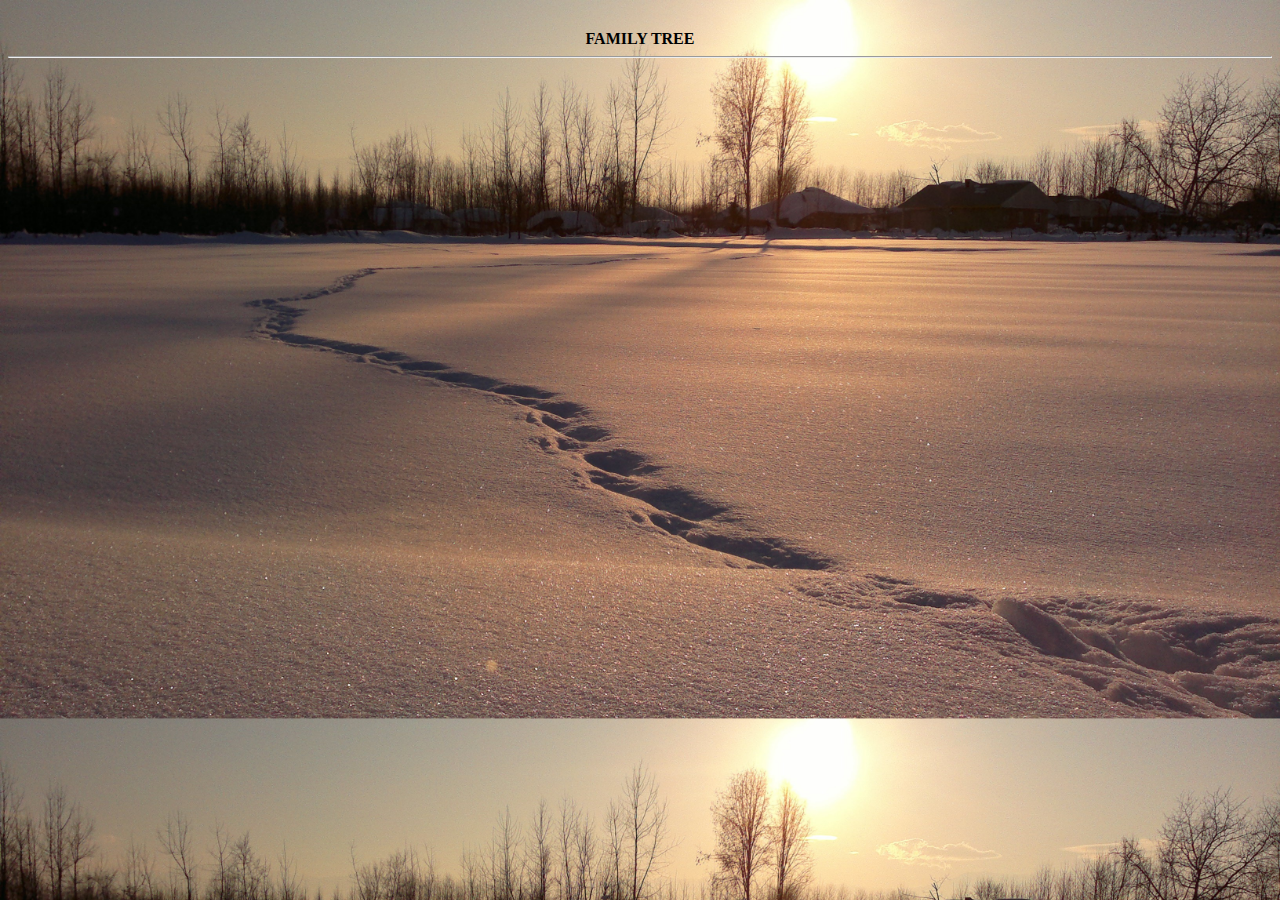
<file: familytree.html>
<!DOCTYPE html>
<html>
<head>

<title>your in the table page></title>

</head>
<body>
    <body style="background-image:url('family.jpg') ;background-size: cover;text-align: center;margin-top: 30px;"><b>FAMILY TREE</b></body><hr>
    <div style="margin-left: 1300px;margin-top: 400px;">  
        <table >
            <tr style="height: 10PX;margin-left: 600PX;">
                <td style="background-color: blue;color:black;margin-bottom: 10px;"><a style=color:black;text-decoration:none
                        href="index.html"><b>HOME</b></a></td>
                <td style="background-color: blue;color:black"><a style=color:black;text-decoration:none
                        href="video.html"><b>NEXT PAGE</b></a></td>
    
            </tr>
        </table>
    </div>
</body>






</html>
</file>
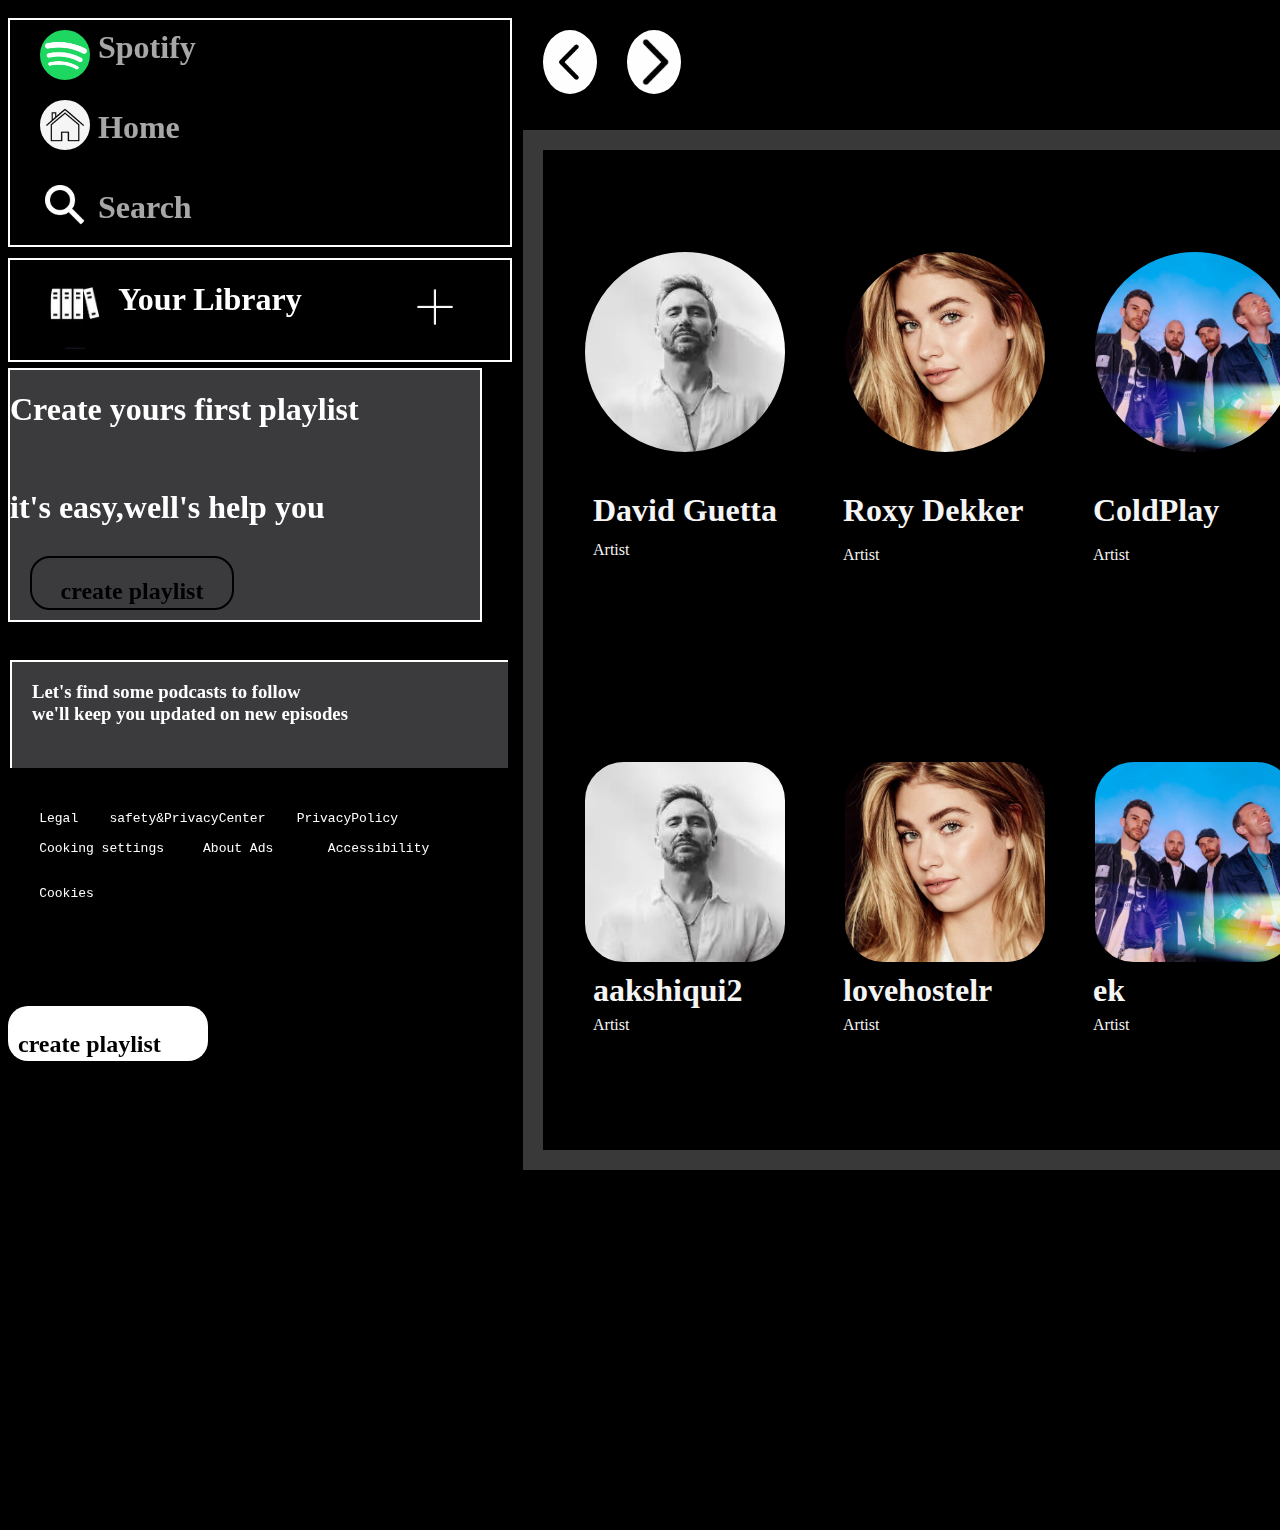
<file: spotify.html>
<!DOCTYPE html>
<html>
<head>
    <title>spotify-webplayer:music for every one</title>
    <link rel="stylesheet" href="stylelogo.css">
</head>
<body style="background-color: black;"> 
    <div >
        <div id="spot1">
            <div id="logodiv">    
                </div> 
                <div id="spotifytext" style="background-image: url('logo.png');"></div>
                <h1 id="spotify1">Spotify</h1>
                <div>
                <div id="spotifyhome" style="background-image: url('home2.jpg');"></div>
                <h1 id="spotify2"><b>Home</b></h1>
            </div>
            <div>
            <div id="spotifysearch" style="background-image: url('search.png');"></div>
                <h1 id="spotify3">Search</h1>
            
            <!--library!-->
            
                <div id="librarydiv">    
                    
                    <div id="spotifylibrary" style="background-image: url('library1.jpeg');"></div>
                    <h1 id="spotify4"><b>Your Library</b></h1>
                    <div id="spotifyplus" style="background-image: url('plus.jpg');"></div>
                </div>
                <!--playlist-->
                
                <div id="playlistdiv">    
                    

                    <div id="playlist"> 
                        <div id="first" >
                        <h1>Create yours first playlist</h1><br>
                        <h1>it's easy,well's help you</h1>
                        <div id="create">
                            <h2 style="padding-bottom: 40px;">create playlist</h1>
                        </div>
                        <div style="border:2px solid ;background-color:   rgb(59, 59, 62);height: 200px;width: 500px;margin-top: 50px;">
                             <h3 style="margin-left: 20px;">Let's find some podcasts to follow
                                <br>we'll keep you updated on new episodes
                                <div style="background-color: white;width: 200px;color: black;border-radius: 20px;margin-top: 80px;height: 50px;">
                                    <h2 style="padding-left: 10px;">create playlist</h2>
                                </div>
                               <br>  
                             </h1> <br>  
                             
                                          
                        </div>
                       
                    </div>
                    
                    </div>
                   
                </div>
                <div style="height: 300px;">
                   <pre style="color:white">
                    
                    
    Legal    safety&PrivacyCenter    PrivacyPolicy

    Cooking settings     About Ads       Accessibility
    
    
    Cookies
                   </pre>
                   <div style="background-color: white;width: 200px;color: black;border-radius: 20px;margin-top: 90px;height: 50px;padding-top: 5px;">
                    <h2 style="padding-left: 10px;">create playlist</h2>
                </div>
                 </div>
              
        
    </div>
    <!--second div!-->
    <div id="logindiv">
        <div id="signupcircle">
            <h1 style="color:white;text-align: center;">signup</h1>
            </div>
            
            <div id="arrowleftcircle">
            </div>
                <div id="arrowcircle">
                 </div>
                
                
    </div>
            <!--this is for signup-->
        <div id="logincircle">
        <h1 style="color:black;text-align: center;">Login</h1>
       
        </div>
        
        
    </div>
    </div>
 <!--main page -->
 <div id="maindiv">
          <h1><b>Popular artists</b></h1>  
          <h1 id="showall">Show all</h1>
          <div id="david">
          
          </div>
         
          <!--roxy-->
          <div id="roxy">
            
          </div>
          <!--cold-->
          <div id="coldplay">
            
          </div>
          <!--eninem-->
          <div id="eninem">
            
          </div>
          <!--kris-->
          <div id="kris">
            
          </div>
          <!--bankzitters-->
          <div id="bankzitters">
            
          </div>
        
          <h1 id="davidname">David Guetta</h1>
          <p id="davidwork">Artist</p>
          <h1 id="roxyname">Roxy Dekker</h1>
          <p id="roxywork">Artist</p>
          <h1 id="coldname">ColdPlay</h1>
          <p id="coldwork">Artist</p>
          <h1 id="eminemname">Eminem</h1>
          <p id="eminemwork">Artist</p>
          <h1 id="Krisskrossname">kris kross</h1>
          <p id="krisskrosswork">Artist</p>
          <h1 id="bankzittername">Bank Zitter</h1>
          <p id="bankzitterwork">Artist</p>
 <!--this is for second part-->
 <div id="secondmaindiv">
    <h1 id="popular"><b>Popular Albums</b></h1>  
    <h1 id="showallalu">Show all</h1>
    
    <div id="aakshiqui2">
    
    </div>
   
    <!--lovehostel-->
    <div id="lovehostel">
      
    </div>
    <!--ek-->
    <div id="ek">
      
    </div>
    <!--animal-->
    <div id="animal">
      
    </div>
    <!--sajni-->
    <div id="sajni">
      
    </div>
    <!--mosetape-->
    <div id="mosetape">
      
    </div>
  
    <h1 id="aakshiqui2name">aakshiqui2</h1>
    <p id="aakshiqui2work">Artist</p>
    <h1 id="lovehostelname">lovehostelr</h1>
    <p id="lovehostelwork">Artist</p>
    <h1 id="ekname">ek</h1>
    <p id="ekwork">Artist</p>
    <h1 id="animalname">animal</h1>
    <p id="animalwork">Artist</p>
    <h1 id="sajniname">sajni</h1>
    <p id="sajniwork">Artist</p>
    <h1 id="mosetapename">mosetape</h1>
    <p id="mosetapework">Artist</p>
 </div>
 </div>

</div> 
</body>

</html>
</file>
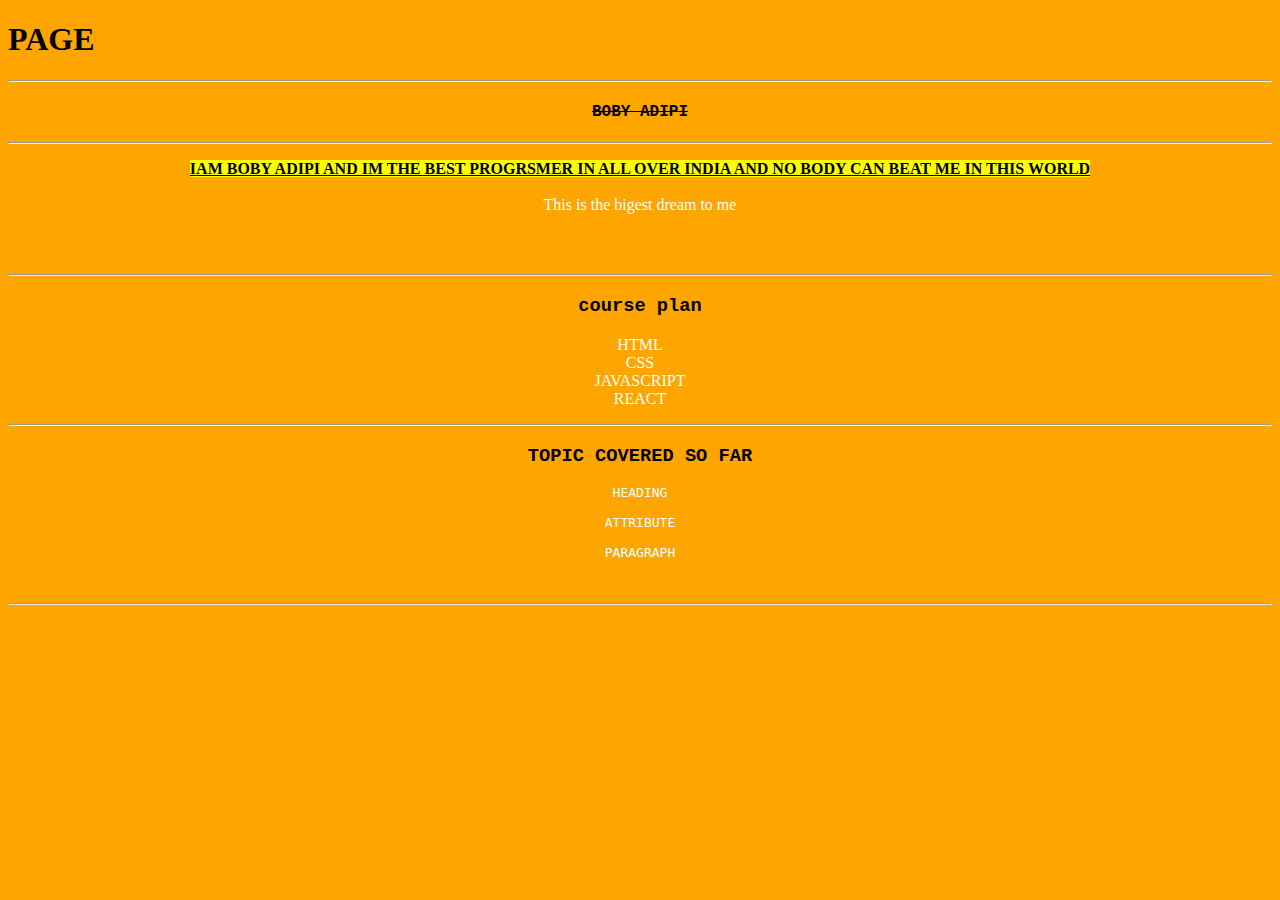
<file: test.html>
<!DOCTYPE html>
<HTML>
<HEAD>
    <TITLE>|SHIVAM SIR|</TITLE>
</HEAD>
<BODY style="background-color: orange;"> 
    <H1>PAGE</H1>
    <HR>
    <H4 STYLE="text-align: center;font-family:Courier;"> <mark></mark><del></gel><b>BOBY ADIPI</b></mark><del></del></b></H4>
    <HR>
        <P style="color:white;text-align:center"><mark><ins><b>IAM BOBY ADIPI AND IM THE BEST PROGRSMER IN ALL OVER INDIA  AND NO BODY CAN BEAT ME IN THIS WORLD</b></mark><br><br>This is the bigest dream to me</b></P><br><br><hr>
        <h3 style="text-align: center;font-family: 'Courier New', Courier, monospace;">course plan</h1>
        <p style="text-align: center;color: WHITE;">HTML<BR>CSS<BR>JAVASCRIPT<BR>REACT</p>    
        <hr>
        <H3 STYLE="text-align: center;font-family: 'Courier New', Courier, monospace;">TOPIC COVERED SO FAR</H2>
        <PRE style="text-align: center;color: white;">
HEADING

ATTRIBUTE

PARAGRAPH

        </PRE>
        <HR>

</BODY>

</HTML>
</file>
<file: stylelogo.css>
#spot1{
    background-color:black;
    height:1200px;
    width: 500px; 
    
}
#logodiv{
    position:absolute;
    display: inline-block;
   background-color: rgba(0, 0, 0, 0.344);
   height: 225px;
   width: 500px;
   border: 2px solid white;
   margin-top:10px;
 
}
#spotify1{
    color: white;
    display: inline-block;
    margin-left: 90px;
}

#spotifytext{
    position: absolute;
    display: flex;
    justify-content: start;
    border: 2px solid ;
    height: 50px;
    width: 50px;
    border-radius: 50%;
   margin-top: 20px;
   margin-left: 30px;
   background-color: white;
   background-size: 60px;
   background-position: center;
   background-repeat: no-repeat;
   
}
#spotifyhome{
    position: absolute;
    display: flex;
    justify-content: start;
    background-color: black;
    border: 2px solid ;
    height: 50px;
    width: 50px;
    border-radius: 50%;
    margin-left: 30px;
    margin-top: 10px;
   background-color: black;
   background-size: 50px;
   background-position: center;
   background-repeat: no-repeat;   
}
#spotify2{
    color: white;
    display: inline-block;
    margin-left: 90px;
}
#spotifyhome{
    position: absolute;
    display: flex;
    justify-content: start;
    background-color: black;
    border: 2px solid ;
    height: 50px;
    width: 50px;
    border-radius: 50%;
    margin-left: 30px;
    margin-top: 10px;
   background-color: black;
   background-size: 50px;
   background-position: center;
   background-repeat: no-repeat;   
}
#spotifysearch{
    position: absolute;
    display: flex;
    justify-content: start;
    background-color: black;
    border: 2px solid ;
    height: 50px;
    width: 50px;
    border-radius: 50%;
    margin-left: 30px;
    margin-top: 10px;
   background-color: black;
   background-size: 40px;
   background-position: center;
   background-repeat: no-repeat;   
}
#spotify3{
    color: white;
    display: inline-block;
    margin-left: 90px;
}
#librarydiv{
    position:absolute;
    display: flex;
    justify-content: center;
   background-color: rgba(0, 0, 0, 0.478);
   height: 100px;
   width: 500px;
   border: 2px solid white;
   margin-top:10px;
  
}
#spotifylibrary{
    position: absolute;
    
    background-color: black;
    border: 2px solid ;
    height: 90px;
    width: 50px;
    border-radius: 50%;
   
   margin-right: 370px;
   background-color: black;
   background-size: 90px;
   background-position: center;
   background-repeat: no-repeat;   
}
#spotify4{
color: white;
display: inline-block;
margin-right: 100px;
}
#spotifyplus{
    position: absolute;
    
    background-color: black;
    border: 2px solid ;
    height: 90px;
    width: 50px;
    border-radius: 50%;
   
   margin-left: 350px;
   background-color: black;
   background-size: 200px;
   background-position: center;
   background-repeat: no-repeat;   
}
#logindiv{
    display: flex;
    position: absolute;
    border: 20px solid black;
    background-color: black;
    height: 80px;
    width: 1635px;
    top:10px;
    margin-left:515px ;
}
#spotify4{
    color: white;
    display: inline-block;
}
#logincircle{
    position: absolute;
    border: 2px solid white;
    height: 70px;
    width: 250px;
    border-radius: 20px;
    background-color: white;
    top: 40px;
    margin-left: 1950px;
}

#playlistdiv{
    overflow:auto;
    overflow-x: hidden;


    color: white;
    background-color: black;
    margin-top: 120px;
    height: 400px;
}
#first{
    background-color:  rgb(59, 59, 62);
    border:2px solid;
    width: 470px;
    height: 250px;
}
#create{
    margin-top: 30px;

border: 2px solid ;
height: 50px;
width: 200px;
border-radius: 20px;
text-align: center;
color:black;

margin-left: 20px;

}
#arrowcircle{
   border:2px solid white;
   height: 60px;
  width: 50px;
   border-radius: 50%;
   background-image: url('arrow.jpeg');
   background-size: 90px;
   background-position: center;
 
}
#arrowleftcircle{
    border:2px solid white;
   height: 60px;
   width: 50px;
   background-color: white;
   border-radius: 50%;
   background-image: url('OIP.jpeg');
   background-size: 70px;
   margin-right:30px ;
   background-repeat: no-repeat;
   background-position: center;
  
   
}
#signupcircle{
    display: flex;
    position: absolute;
    border: 2px solid ;
    height: 70px;
    width: 150px;
    border-radius: 20px;
    margin-left: 1245px;
    background-color: black;
}
#maindiv{
    display: flex;
    position: absolute;
    border: 20px solid rgb(56, 57, 56);
    background-color: black;
    height: 1000px;
    width: 1635px;
    margin-top: 120px;
    top:10px;
    margin-left:515px ;
}
#showall{
    margin-left: 1280px;
}
#david{
    display: flex;
    position: absolute;
    border: 2px solid ;
    height: 200px;
    width: 200px;
    border-radius: 50%;
    margin-top:100px;
    margin-left: 40px;
   background-image: url('david.webp');
   background-size: 200px;
   background-repeat: no-repeat;
}
#roxy{
    display: flex;
    position: absolute;
    border: 2px solid ;
    height: 200px;
    width: 200px;
    border-radius: 50%;
    margin-top:100px;
    margin-left: 300px;
   
    background-image: url('Roxy-Dekker.jpg');
    background-size: 500px;
    background-position: center;
    background-repeat: no-repeat;
    
}
#coldplay{
    display: flex;
    position: absolute;
    border: 2px solid ;
    height: 200px;
    width: 200px;
    border-radius: 50%;
    margin-top:100px;
    margin-left: 550px;
    background-image: url('cold.jpg');
    background-size: 200px;
    background-position: center;
    background-repeat: no-repeat;
}
#eninem{
    display: flex;
    position: absolute;
    border: 2px solid ;
    height: 200px;
    width: 200px;
    border-radius: 50%;
    margin-top:100px;
    margin-left: 800px;
   
    background-image: url('eninem.jpeg');
    background-size: 200px;
    background-position: center;
    background-repeat: no-repeat;
}
#kris{
    display: flex;
    position: absolute;
    border: 2px solid ;
    height: 200px;
    width: 200px;
    border-radius: 50%;
    margin-top:100px;
    margin-left: 1050px;
   
    background-image: url('kris.jpeg');
    background-size: 200px;
    background-position: center;
    background-repeat: no-repeat;
}
#bankzitters{
    display: flex;
    position: absolute;
    border: 2px solid ;
    height: 200px;
    width: 200px;
    border-radius: 50%;
    margin-top:100px;
    margin-left: 1300px;
    background-image: url('bankzitters.png');
    background-size: 200px;
    background-position: center;
    background-repeat: no-repeat;
}
#davidname{
   display: flex;
   justify-content: center;
   position:absolute;
   color: whitesmoke;
    bottom: 600px;
    margin-left:50px ;
}
#davidwork{
    display: flex;
    justify-content: center;
    position:absolute;
    color: whitesmoke;
    bottom: 575px;
     margin-left:50px ;
}
#roxyname{
    display: flex;
    justify-content: center;
    position:absolute;
    color: whitesmoke;
     bottom: 600px;
     margin-left:300px ;
}
#roxywork{
    display: flex;
    justify-content: center;
    position:absolute;
    color: whitesmoke;
     bottom: 570px;
     margin-left:300px ;
}
#coldname{
    display: flex;
    justify-content: center;
    position:absolute;
    color: whitesmoke;
     bottom: 600px;
     margin-left:550px ;
}
#coldwork{
    display: flex;
    justify-content: center;
    position:absolute;
    color: whitesmoke;
     bottom: 570px;
     margin-left:550px ;
}
#eminemname{
    display: flex;
    justify-content: center;
    position:absolute;
    color: whitesmoke;
     bottom: 600px;
     margin-left:800px ;
}
#eminemwork{
    display: flex;
    justify-content: center;
    position:absolute;
    color: whitesmoke;
     bottom: 570px;
     margin-left:800px ;
}
#Krisskrossname{
    display: flex;
    justify-content: center;
    position:absolute;
    color: whitesmoke;
     bottom: 600px;
     margin-left:1050px ;
}
#krisskrosswork{
    display: flex;
    justify-content: center;
    position:absolute;
    color: whitesmoke;
     bottom: 570px;
     margin-left:1050px ;
}
#bankzittername{
    display: flex;
    justify-content: center;
    position:absolute;
    color: whitesmoke;
     bottom: 600px;
     margin-left:1350px ;
}
#bankzitterwork{
    display: flex;
    justify-content: center;
    position:absolute;
    color: whitesmoke;
     bottom: 570px;
     margin-left:1350px ;
}



#popular{
   
    margin-top: 145px;
}


#showallalu{
    margin-left: 1280px;
    margin-top: 145px;
}

#secondmaindiv{
    display: flex;
    position: absolute;
    height: 1000px;
    width: 1635px;
    margin-top: 370px;
    top:10px;
    
}

#aakshiqui2{
    display: flex;
    position: absolute;
    border: 2px solid ;
    height: 200px;
    width: 200px;
    border-radius: 20%;
    margin-top: 230px;
    margin-left: 40px;
   background-image: url('david.webp');
   background-size: 200px;
   background-repeat: no-repeat;
}
#lovehostel{
    display: flex;
    position: absolute;
    border: 2px solid ;
    height: 200px;
    width: 200px;
    border-radius: 20%;
    margin-top: 230px;
    margin-left: 300px;
   
    background-image: url('Roxy-Dekker.jpg');
    background-size: 500px;
    background-position: center;
    background-repeat: no-repeat;
    
}
#ek{
    display: flex;
    position: absolute;
    border: 2px solid ;
    height: 200px;
    width: 200px;
    border-radius: 20%;
    margin-top: 230px;
    margin-left: 550px;
    background-image: url('cold.jpg');
    background-size: 200px;
    background-position: center;
    background-repeat: no-repeat;
}
#animal{
    display: flex;
    position: absolute;
    border: 2px solid ;
    height: 200px;
    width: 200px;
    border-radius: 20%;
    margin-top: 230px;
    margin-left: 800px;
   
    background-image: url('eninem.jpeg');
    background-size: 200px;
    background-position: center;
    background-repeat: no-repeat;
}
#sajni{
    display: flex;
    position: absolute;
    border: 2px solid ;
    height: 200px;
    width: 200px;
    border-radius: 20%;
    margin-top: 230px;
    margin-left: 1050px;
   
    background-image: url('kris.jpeg');
    background-size: 200px;
    background-position: center;
    background-repeat: no-repeat;
}
#mosetape{
    display: flex;
    position: absolute;
    border: 2px solid ;
    height: 200px;
    width: 200px;
    border-radius: 20%;
    margin-top: 230px;
    margin-left: 1300px;
    background-image: url('bankzitters.png');
    background-size: 200px;
    background-position: center;
    background-repeat: no-repeat;
}


#aakshiqui2name{
   display: flex;
   justify-content: center;
   position:absolute;
   color: whitesmoke;
    bottom: 500px;
    margin-left:50px ;
}
#aakshiqui2work{
    display: flex;
    justify-content: center;
    position:absolute;
    color: whitesmoke;
    bottom: 480px;
     margin-left:50px ;
}
#lovehostelname{
    display: flex;
    justify-content: center;
    position:absolute;
    color: whitesmoke;
     bottom: 500px;
     margin-left:300px ;
}
#lovehostelwork{
    display: flex;
    justify-content: center;
    position:absolute;
    color: whitesmoke;
      bottom: 480px;
     margin-left:300px ;
}
#ekname{
    display: flex;
    justify-content: center;
    position:absolute;
    color: whitesmoke;
     bottom: 500px;
     margin-left:550px ;
}
#ekwork{
    display: flex;
    justify-content: center;
    position:absolute;
    color: whitesmoke;
    bottom: 480px;
     margin-left:550px ;
}
#animalname{
    display: flex;
    justify-content: center;
    position:absolute;
    color: whitesmoke;
     bottom: 500px;
     margin-left:800px ;
}
#animalwork
{
    display: flex;
    justify-content: center;
    position:absolute;
    color: whitesmoke;
    bottom: 480px;
     margin-left:800px ;
}
#sajniname{
    display: flex;
    justify-content: center;
    position:absolute;
    color: whitesmoke;
     bottom: 500px;
     margin-left:1050px ;
}
#sajniwork{
    display: flex;
    justify-content: center;
    position:absolute;
    color: whitesmoke;
    bottom: 480px;
     margin-left:1050px ;
}
#mosetapename{
    display: flex;
    justify-content: center;
    position:absolute;
    color: whitesmoke;
     bottom: 500px;
     margin-left:1350px ;
}
#mosetapework{
    display: flex;
    justify-content: center;
    position:absolute;
    color: whitesmoke;
    bottom: 480px;
     margin-left:1350px ;
}
</file>
